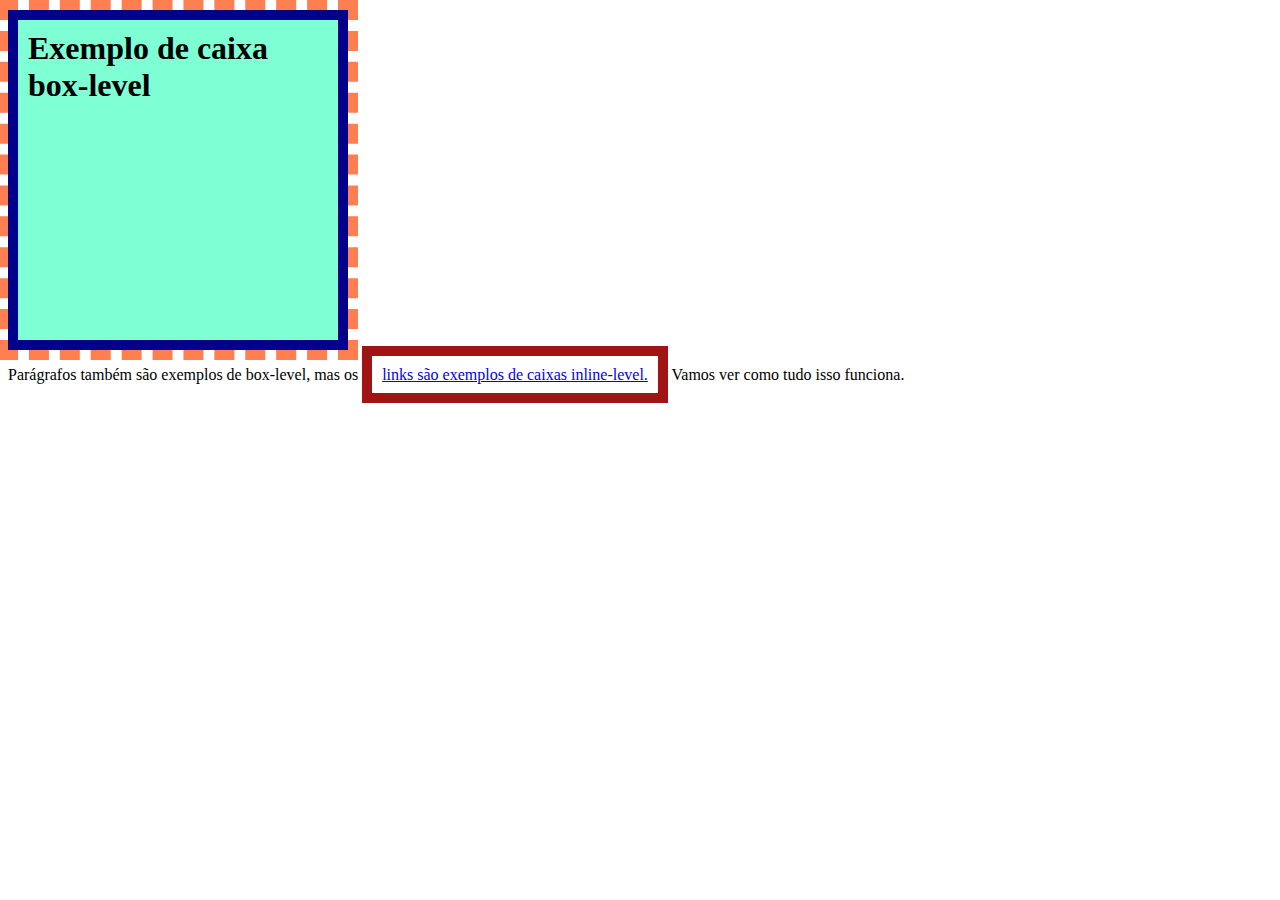
<file: caixa01.html>
<!DOCTYPE html>
<html lang="pt-pt">
<head>
  <meta charset="UTF-8">
  <meta name="viewport" content="width=device-width, initial-scale=1.0">
  <title>Modelo de Caixas</title>
  <style>
    h1 {
        background-color: aquamarine;
        height: 300px;
        width: 300px;

        border-width: 10px;
        border-style: solid;
        border-color: darkgrey;
        /*Shorthand da border: */

        border: 10px solid darkblue;

        padding-top: 10px;
        padding-right: 10px;
        padding-bottom: 10px;
        padding-left: 10px;
        /*Shorthand do padding: */

        padding: 10px 10px 10px 10px;

        margin-top: 10px;
        margin-right: 10px;
        margin-bottom: 40px;
        margin-left: 10px;
        /*Shorthand do margin: */

        margin: 10px 20px 10px -0px;

        outline-width: 5px;
        outline-style: dashed;
        outline-color: coral;

        outline: 10px dashed coral;
        /*Shorthand do outline: */
        
        }
    a {
        border-width: 10px;
                border-style: solid;
        border-color: rgb(161, 20, 20);

        padding-top: 10px;
        padding-right: 10px;
        padding-bottom: 10px;
        padding-left: 10px;
        }
  </style>
</head>
<body>
  <h1>Exemplo de caixa box-level</h1>
  <p>Parágrafos também são exemplos de box-level, mas os <a href="#">links são exemplos de caixas inline-level.</a> Vamos ver como tudo isso funciona.</p>
</body>
</html>
</file>
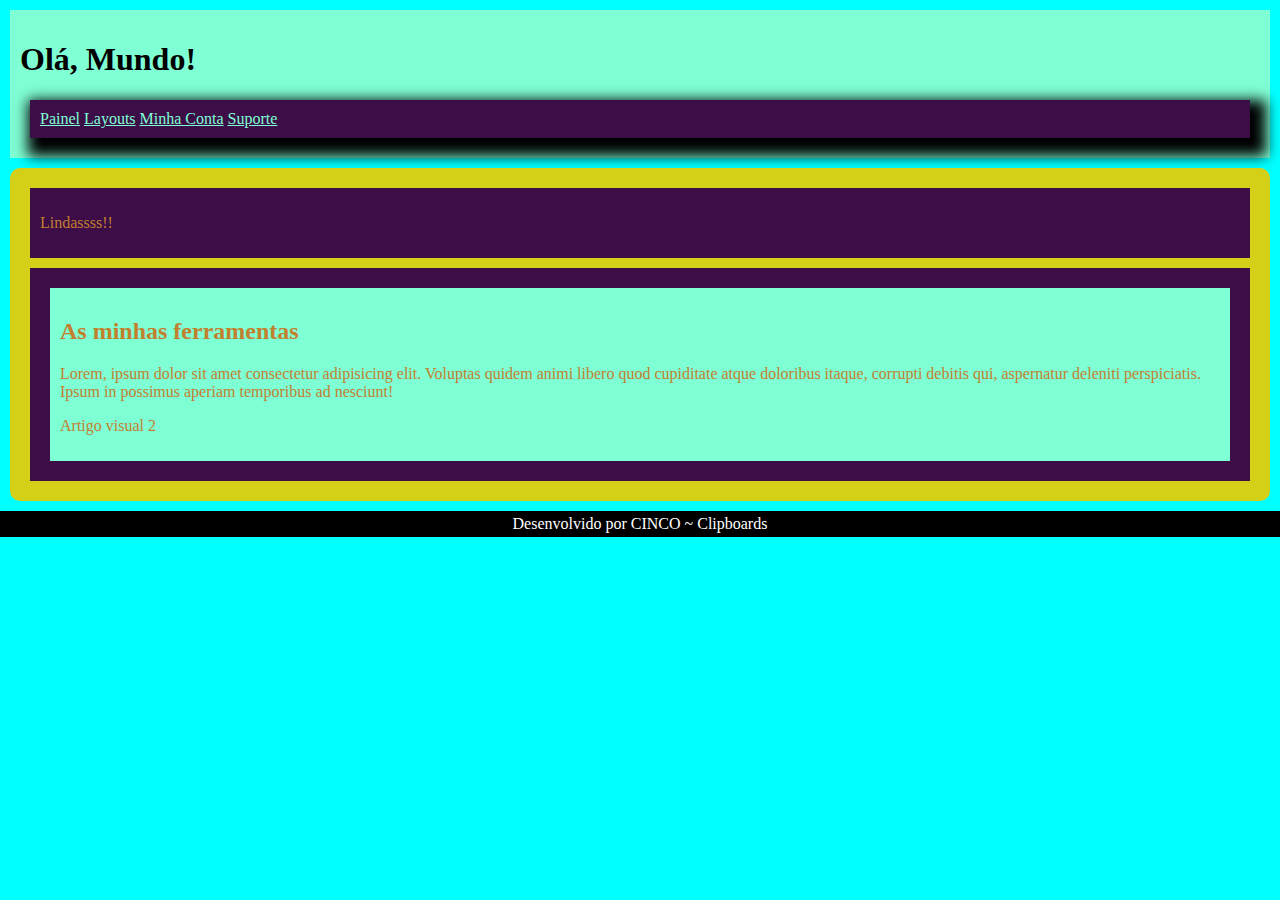
<file: caixa02.html>
<!DOCTYPE html>
<html lang="pt-pt">
<head>
    <meta charset="UTF-8">
    <meta name="viewport" content="width=device-width, initial-scale=1.0">
    <title>Grouping Tags</title>
<style>
    body{
        font-family: khand;
        background-color: aqua;
        margin: 0px;
    }
    
    header {
        background-color: aquamarine;
        padding: 10px;
        margin: 10px
        

    }

    nav{
        background-color: rgb(60, 13, 71);
        font-weight: 500;
        color: aquamarine;
        padding: 10px;
        margin: 10px;
        box-shadow: 7px 9px 13px 9px black
    }

    nav > a {
        color: aquamarine;
    }

    main {
        background-color: rgb(211, 208, 23);
        padding: 10px;
        margin: 10px;
        border-radius: 10px;
    }
    article{
        background-color: aquamarine;
        padding: 10px;
        margin: 10px

    }

    section{
        background-color: rgb(60, 13, 71);
        font-weight: 500;
        color: rgb(194, 128, 47);
        padding: 10px;
        margin: 10px
    }
footer{
    background-color: black;
    color: white;
    text-align: center;
    padding: 4px;
    margin: 0px;

}
footer > p{
    margin: 0%;
}

</style>


</head>
<body>
    <header>
        <h1>Olá, Mundo!</h1>
        <nav>
            <a href="">Painel</a>
            <a href="">Layouts</a>
            <a href="">Minha Conta</a>
            <a href="">Suporte</a>
            <a href=""></a>
        </nav>
    </header>
    <main>
        <section id="formatacao">
<p>Lindassss!! </p>
        </section>
        <section id="area de trabalho">
            <article>
                <h2>As minhas ferramentas</h2>
                <p>Lorem, ipsum dolor sit amet consectetur adipisicing elit. Voluptas quidem animi libero quod cupiditate atque doloribus itaque, corrupti debitis qui, aspernatur deleniti perspiciatis. Ipsum in possimus aperiam temporibus ad nesciunt!</p>
                <aside>
                    <p>Artigo visual 2</p>
                </aside>
            </article>


        </section>

    </main>
    <footer>
        <p>Desenvolvido por CINCO ~ Clipboards</p>
    </footer>
</body>
</html>
</file>
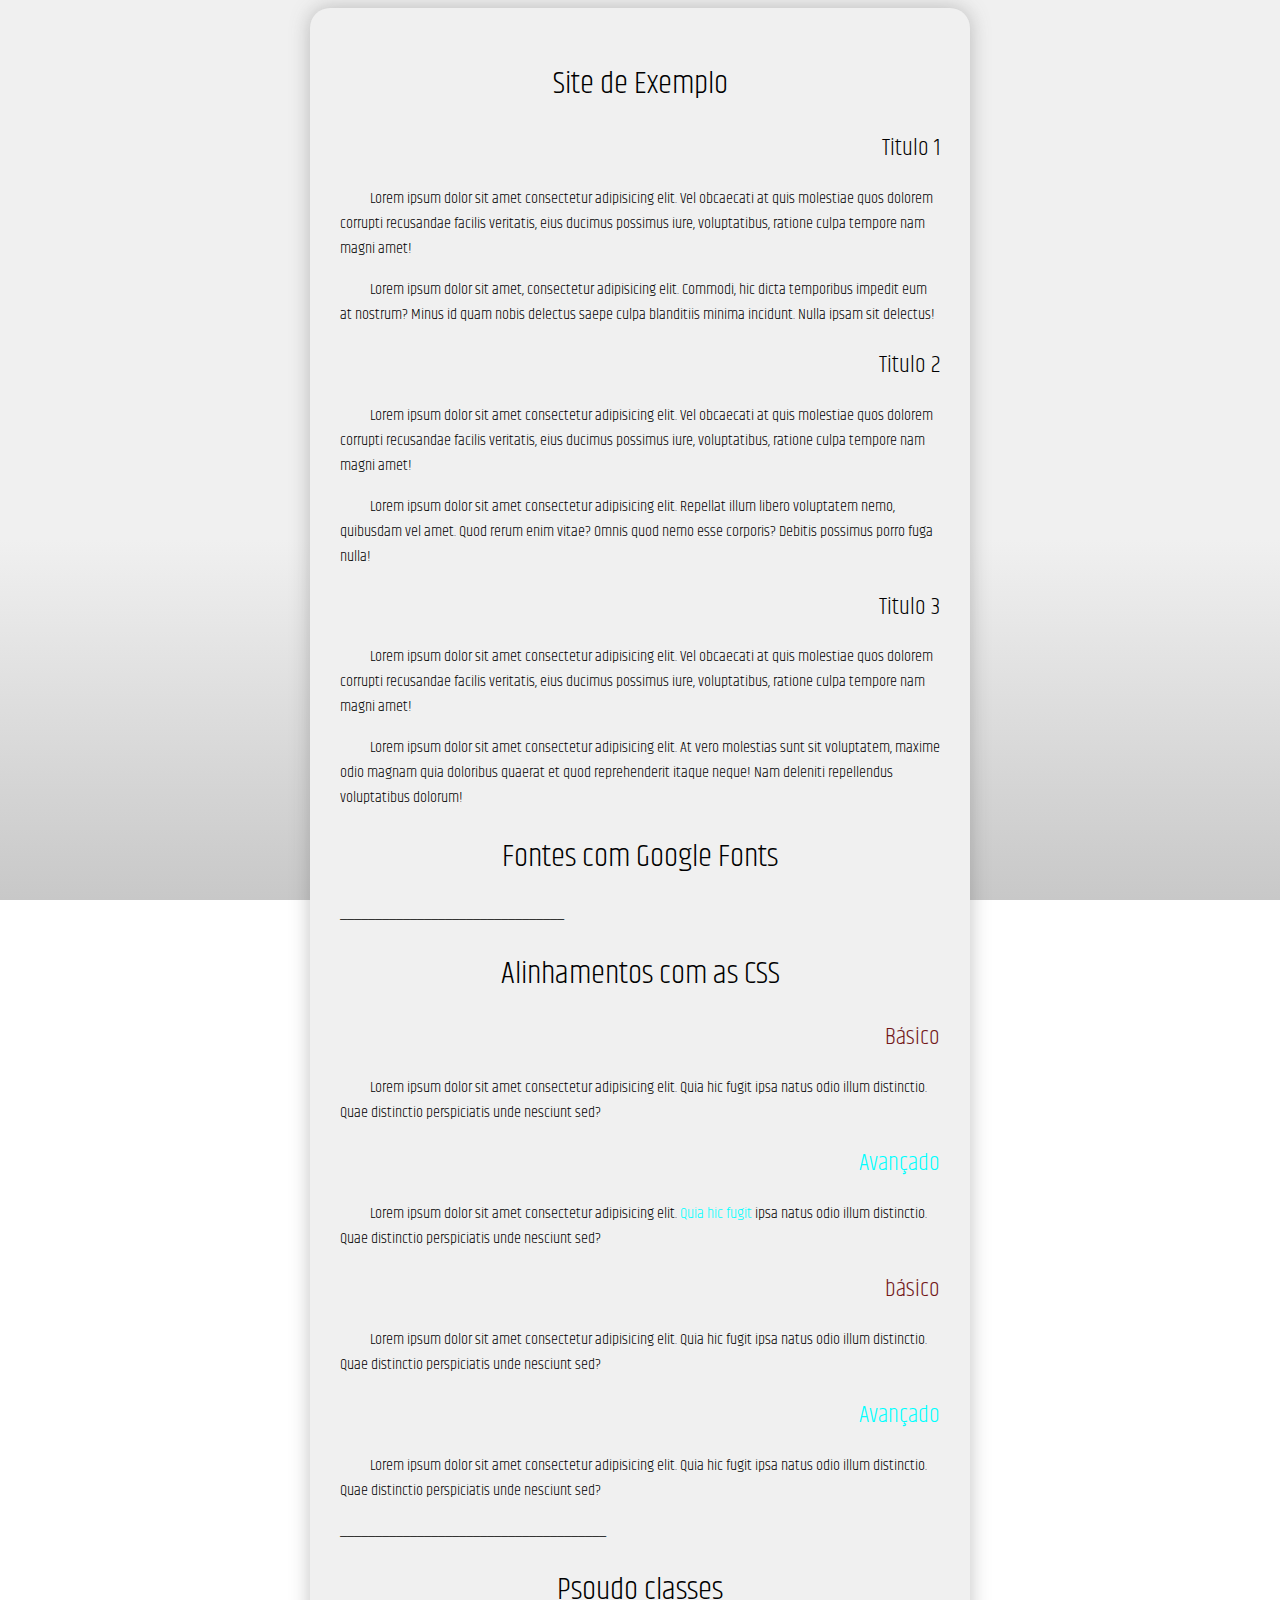
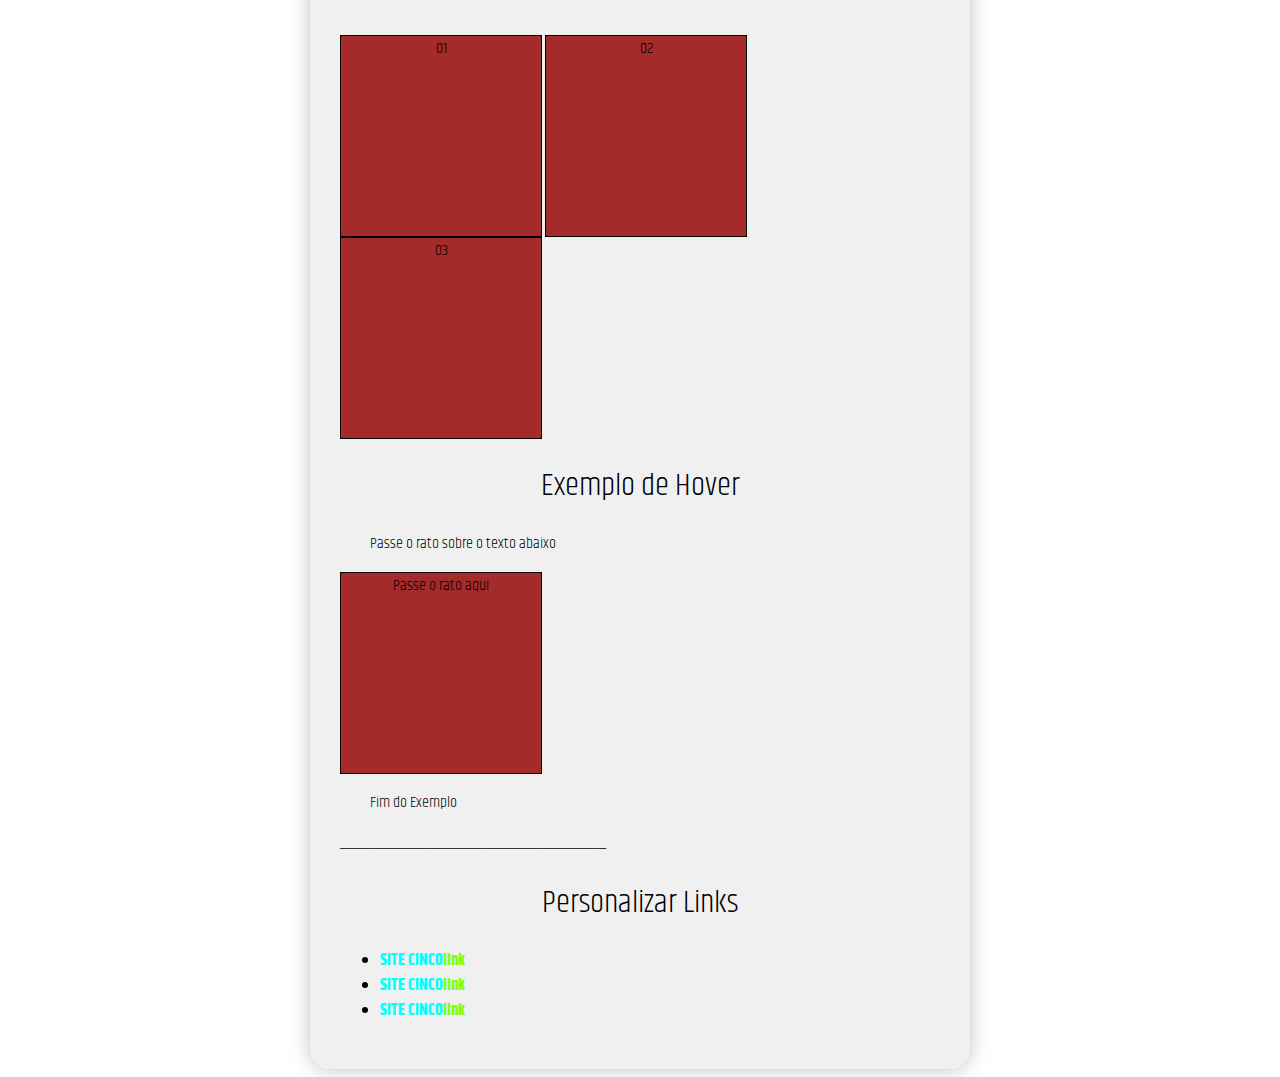
<file: css.html>
<!DOCTYPE html>
<html lang="pt-pt">
<head>
    <meta charset="UTF-8">
    <meta name="viewport" content="width=device-width, initial-scale=1.0">
    <title>CSS</title>
    <link rel="stylesheet" href="style.css">
<style>
    div {
        display: inline-block;
        background-color: brown;
        text-align: center;
        width: 200px;
        height: 200px;
        border: 1px solid black;
    }   

    div:

    div:hover {
        background-color: yellow;
    }

    h1{
        text-align: center
    }

    h2{
        text-align:right
    }
    p{
        text-indent: 30px
    }

a { 
    color: aqua;
    text-decoration: none;
    font-family: khand;
    font-weight: 700;
}
a:visited {
    color: brown
}

a:hover {
    color: coral;
    text-decoration: underline
}

a:active {
    color: yellowgreen
}

</style>

</head>
<body>

    <main>
        <h1>Site de Exemplo</a></h1>
        <h2>Titulo 1</h2>
        <p>Lorem ipsum dolor sit amet consectetur adipisicing elit. Vel obcaecati at quis molestiae quos dolorem corrupti recusandae facilis veritatis, eius ducimus possimus iure, voluptatibus, ratione culpa tempore nam magni amet!</p>
        <p>Lorem ipsum dolor sit amet, consectetur adipisicing elit. Commodi, hic dicta temporibus impedit eum at nostrum? Minus id quam nobis delectus saepe culpa blanditiis minima incidunt. Nulla ipsam sit delectus!</p>
        <h2>Titulo 2</h2>
        <p>Lorem ipsum dolor sit amet consectetur adipisicing elit. Vel obcaecati at quis molestiae quos dolorem corrupti recusandae facilis veritatis, eius ducimus possimus iure, voluptatibus, ratione culpa tempore nam magni amet!</p>
        <p>Lorem ipsum dolor sit amet consectetur adipisicing elit. Repellat illum libero voluptatem nemo, quibusdam vel amet. Quod rerum enim vitae? Omnis quod nemo esse corporis? Debitis possimus porro fuga nulla!</p>
        <h2>Titulo 3</h2>
        <p>Lorem ipsum dolor sit amet consectetur adipisicing elit. Vel obcaecati at quis molestiae quos dolorem corrupti recusandae facilis veritatis, eius ducimus possimus iure, voluptatibus, ratione culpa tempore nam magni amet!</p>
        <p>Lorem ipsum dolor sit amet consectetur adipisicing elit. At vero molestias sunt sit voluptatem, maxime odio magnam quia doloribus quaerat et quod reprehenderit itaque neque! Nam deleniti repellendus voluptatibus dolorum!</p>

        <h1>Fontes com Google Fonts</h1>
        <style>@import url('https://fonts.googleapis.com/css2?family=Khand:wght@300;400;500;600;700&display=swap');</style>

        <!--
        <h1>Fontes externas</h1>
        <!--*{
            @font-face {
                font-family: 'Khand';
                src: url('fonts/Khand-Bold.ttf') format ('truetype');
                font-weight: normal;
                font-style: normal;
                /*
                Tipos de formato para tipografia externas e personalizadas
                - Opentype (otf)
                - truetype (ttf)
                - embedded-opentype
                - truetype-att (Apple Advanced Typography)
                - svg
                */
            } 
            -->
________________________________
<h1 id="principal">Alinhamentos com as CSS</h1>
<h2 class="basico">Básico</h2>
<p>Lorem ipsum dolor sit amet consectetur adipisicing elit. Quia hic fugit ipsa natus odio illum distinctio. Quae distinctio perspiciatis unde nesciunt sed?</p>
<h2 class="avancado">Avançado</h2>
<p>Lorem ipsum dolor sit amet consectetur adipisicing elit. <span class="avancado">Quia hic fugit</span> ipsa natus odio illum distinctio. Quae distinctio perspiciatis unde nesciunt sed?</p>
<h2 class="basico">básico</h2>
<p>Lorem ipsum dolor sit amet consectetur adipisicing elit. Quia hic fugit ipsa natus odio illum distinctio. Quae distinctio perspiciatis unde nesciunt sed?</p>
<h2 class="avancado">Avançado</h2>
<p>Lorem ipsum dolor sit amet consectetur adipisicing elit. Quia hic fugit ipsa natus odio illum distinctio. Quae distinctio perspiciatis unde nesciunt sed?</p>
______________________________________

<h1>Psoudo classes</h1>

   
<div id="01">01</div>
<div id="02">02</div>
<div id="03">03</div>


<h1>Exemplo de Hover</h1>
<p>Passe o rato sobre o texto abaixo</p>
<div>
    Passe o rato aqui
<p>Texto escondido</p>
</div><p>Fim do Exemplo</p>

______________________________________

<h1>Personalizar Links</h1>
<ul>
    <li><a href="http://cincoclipboards.pt">SITE CINCO</a></li>
    <li><a href="http://cincoclipboards.pt">SITE CINCO</a></li>
    <li><a href="http://cincoclipboards.pt">SITE CINCO</a></li>
</ul>

</main>
</body>
</html>
</file>
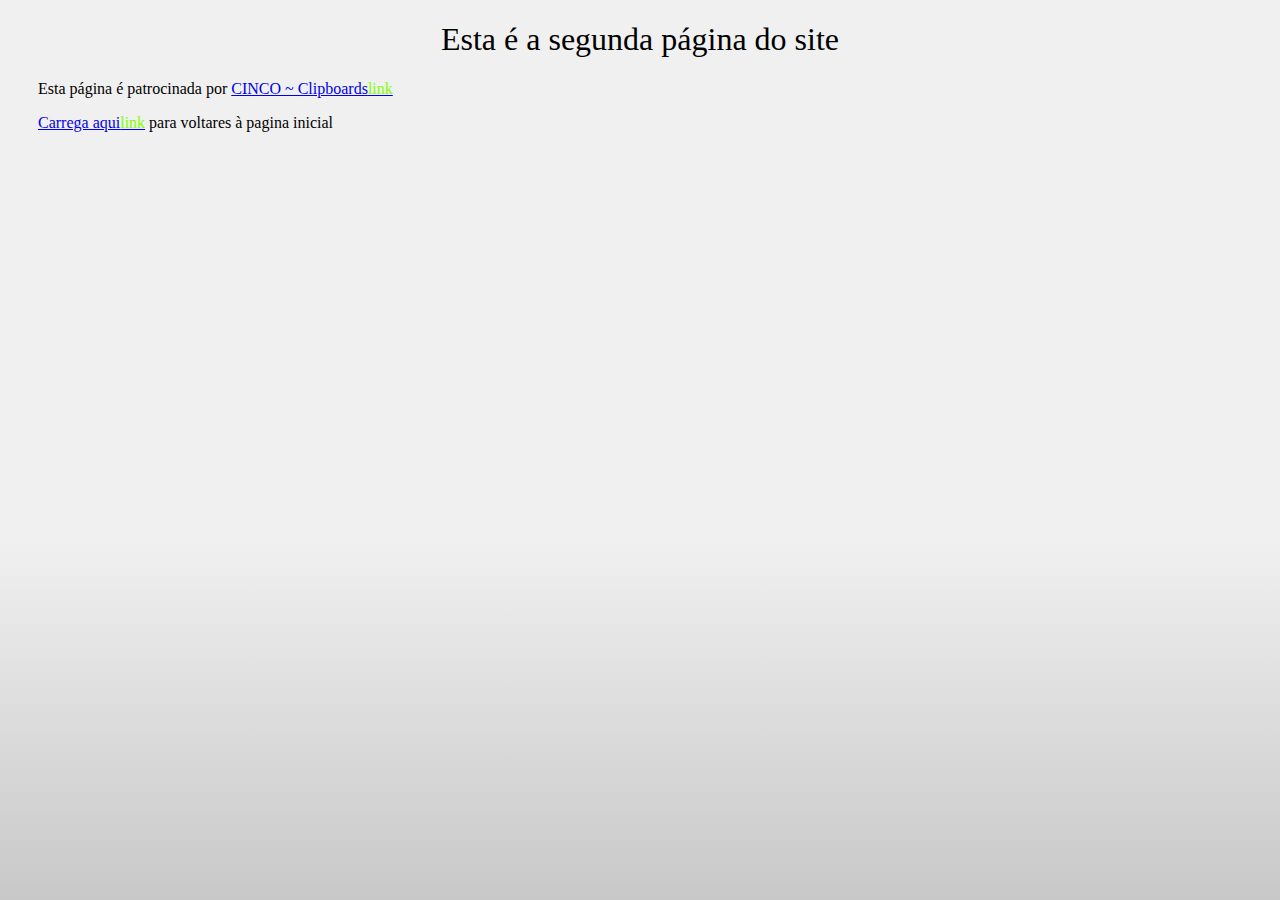
<file: pag002.html>
<!DOCTYPE html>
<html lang="pt-pt">
<head>
    <meta charset="UTF-8">
    <meta name="viewport" content="width=device-width, initial-scale=1.0">
    <title>Document</title>
    <link rel="stylesheet" href="style.css">
</head>
<body>
    <h1>Esta é a segunda página do site</h1>
<p>Esta página é patrocinada por <a href="https://cincoclipboards.pt" target="_blank" rel="nofollow"> CINCO ~ Clipboards</a></p>
    <p><a href="index.html" rel="prov" target="_self">Carrega aqui</a> para voltares à pagina inicial</p>
</body>
</html>
</file>
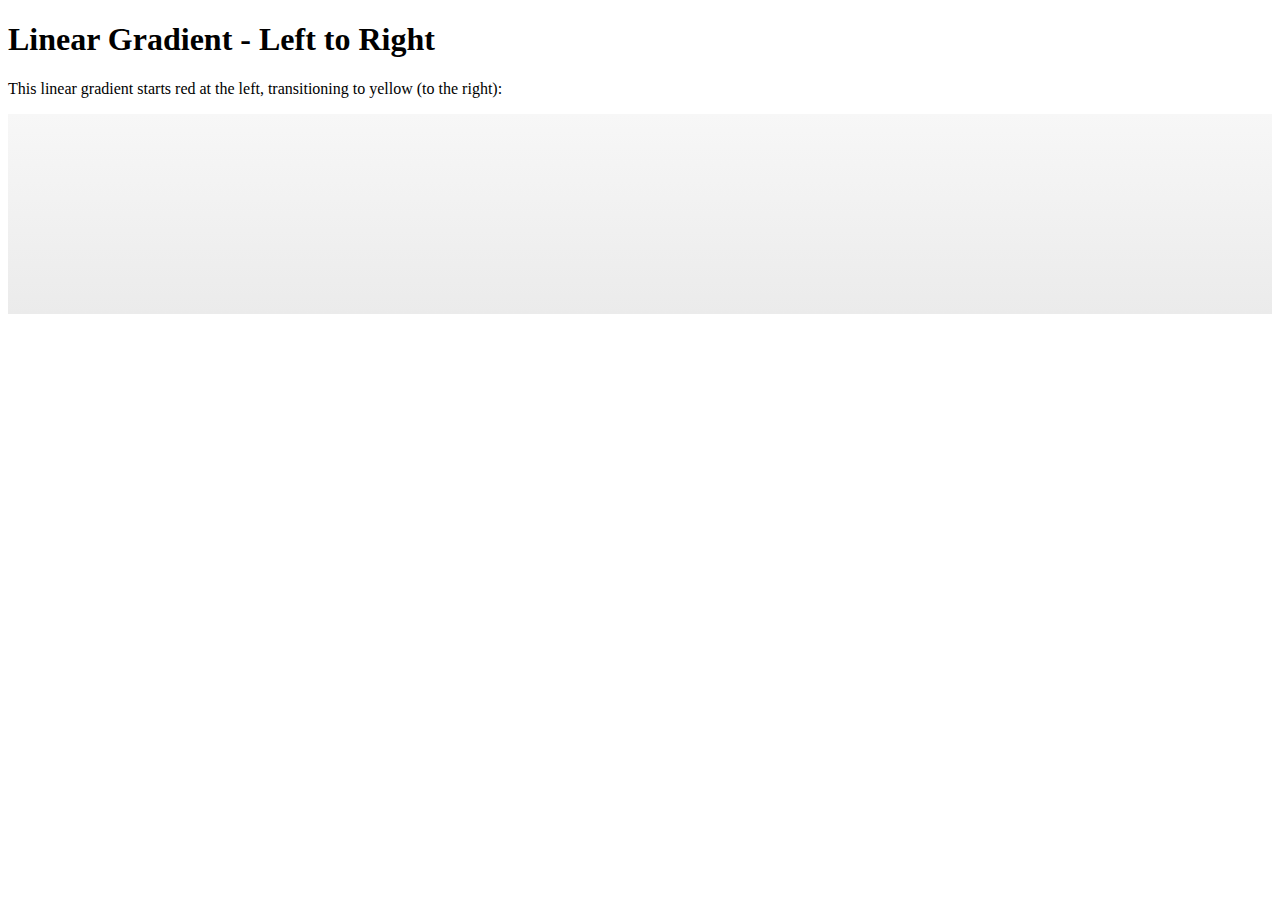
<file: teste.html>
<!DOCTYPE html>
<html>
<head>
<style>
#grad1 {
  height: 200px;
  background-color: red; /* For browsers that do not support gradients */
  background-image: linear-gradient(to bottom,#f7f7f7 , #ebebeb);
}
</style>
</head>
<body>

<h1>Linear Gradient - Left to Right</h1>
<p>This linear gradient starts red at the left, transitioning to yellow (to the right):</p>

<div id="grad1"></div>

</body>
</html>
</file>
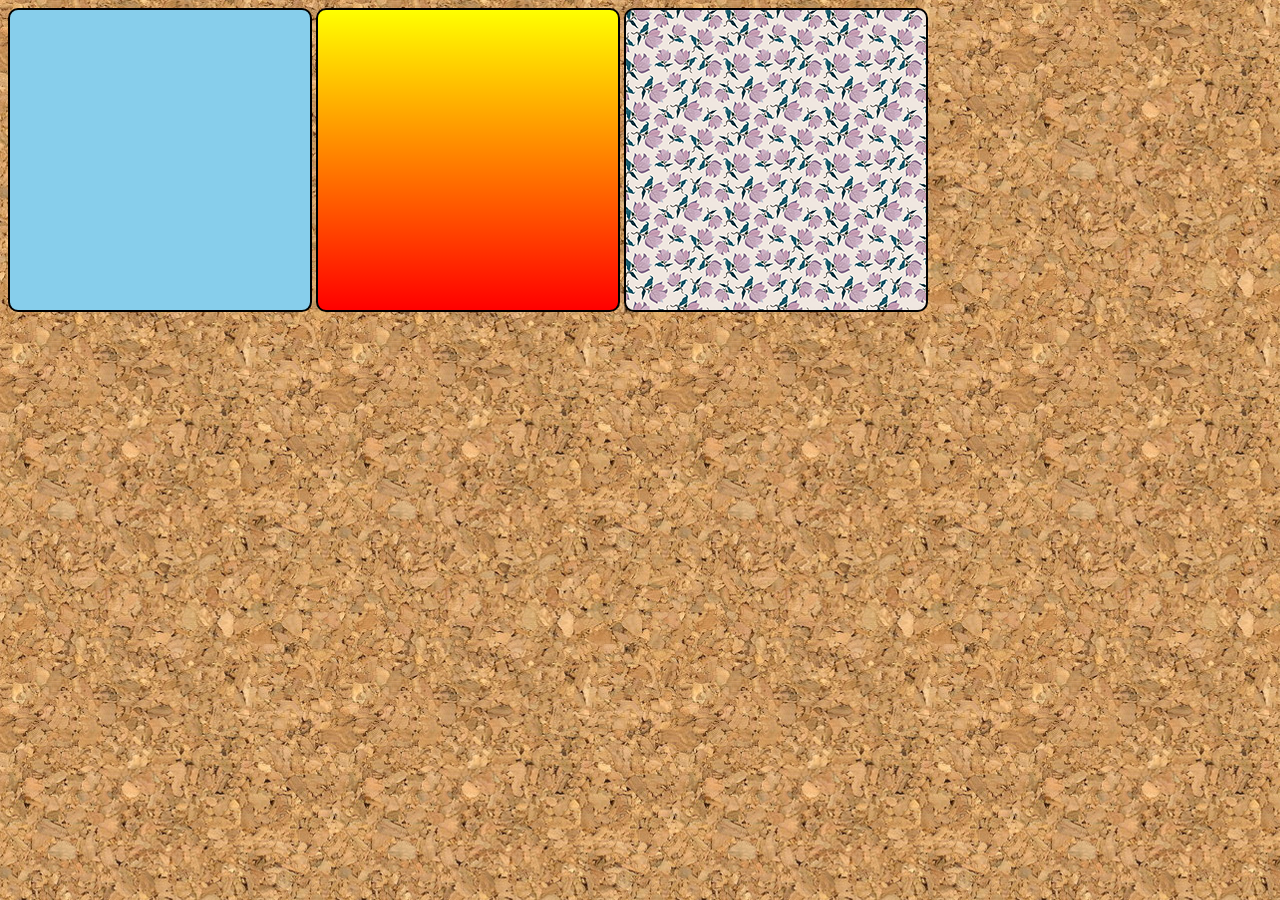
<file: ex022/fundo001.html>
<!DOCTYPE html>
<html lang="pt-pt">
<head>
    <meta charset="UTF-8">
    <meta name="viewport" content="width=device-width, initial-scale=1.0">
    <title>Teste de Imagem e Fundo</title>

    <style>

        body{
            background-image: url(imagens/wallpaper001.jpg);
        }

        div.quadrado {
            display: inline-block;
            border: 2px solid black;
            border-radius: 10px;
            background-color: lightgray;
            width: 300px;
            height: 300px;
        }

        div#q1{
            background-color: skyblue;
        }

        div#q2{
            background-image: linear-gradient(to bottom, yellow, red)
        }

        div#q3{
            background-image: url('imagens/pattern003.png');
        }

    </style>
</head>
<body>

    <div class="quadrado" id="q1">

    </div>

    <div class="quadrado" id="q2">

    </div>

    <div class="quadrado" id="q3">

    </div>

</body>
</html>
</file>
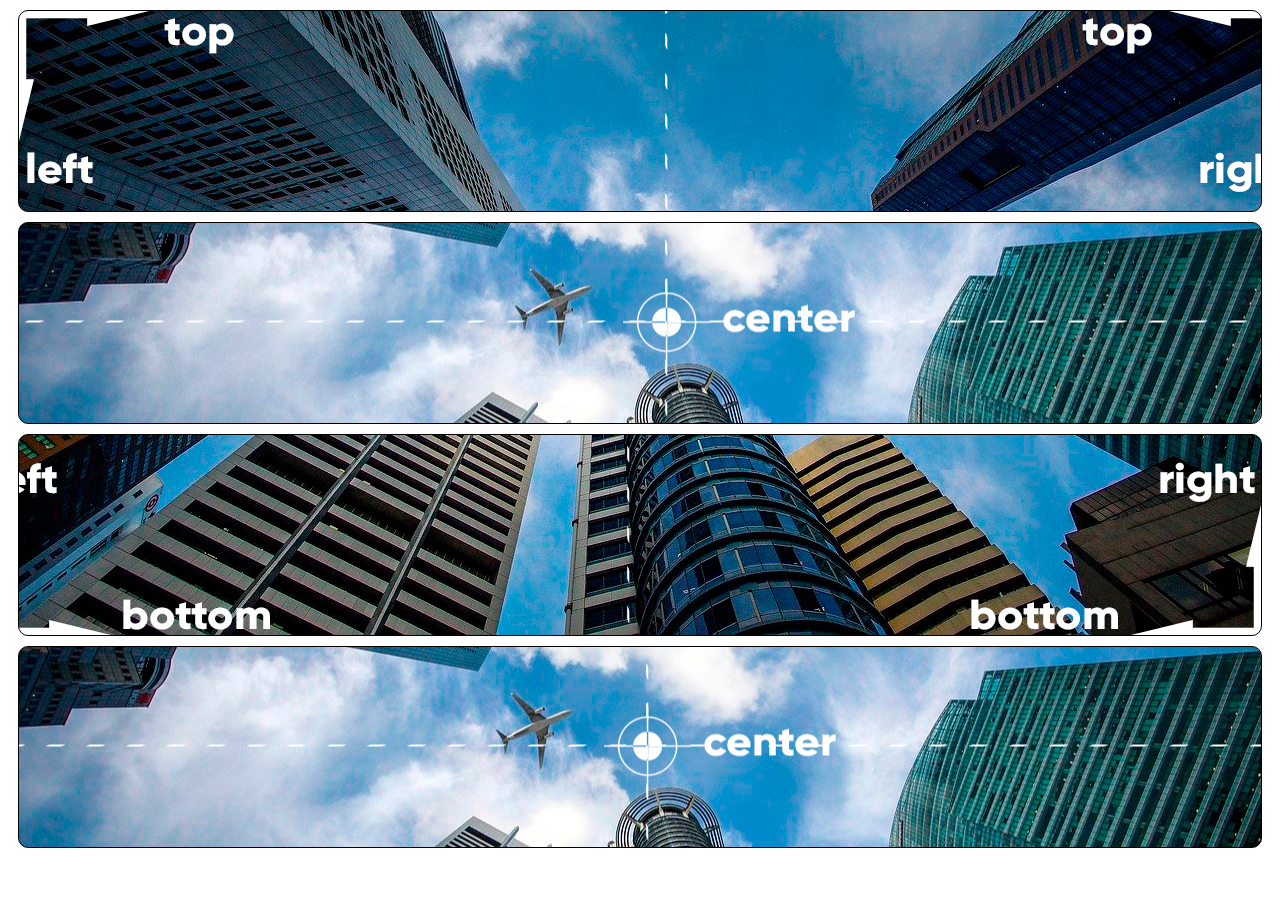
<file: ex022/fundo003.html>
<!DOCTYPE html>
<html lang="pt-pt">
<head>
    <meta charset="UTF-8">
    <meta name="viewport" content="width=device-width, initial-scale=1.0">
    <title>Posição dos fundos</title>
    <style>
        div.bloco {
            background-image: url('imagens/wallpaper003.jpg');
            height: 200px;
            border: 1px solid black;
            margin: 10px;
            border-radius: 10px;

        }
        div#q1 {
            background-position: left top;
        }
        div#q2 {
            background-position: left center;
        }
        div#q3 {
            background-position: right bottom;
        }
        div#q4 {
            background-position: center center;
        }

    </style>


</head>
<body>
    <div class="bloco" id="q1">

    </div>

    <div class="bloco" id="q2">

    </div>

    <div class="bloco" id="q3">
    
    </div>

    <div class="bloco" id="q4">
    
    </div>


</body>
</html>
</file>
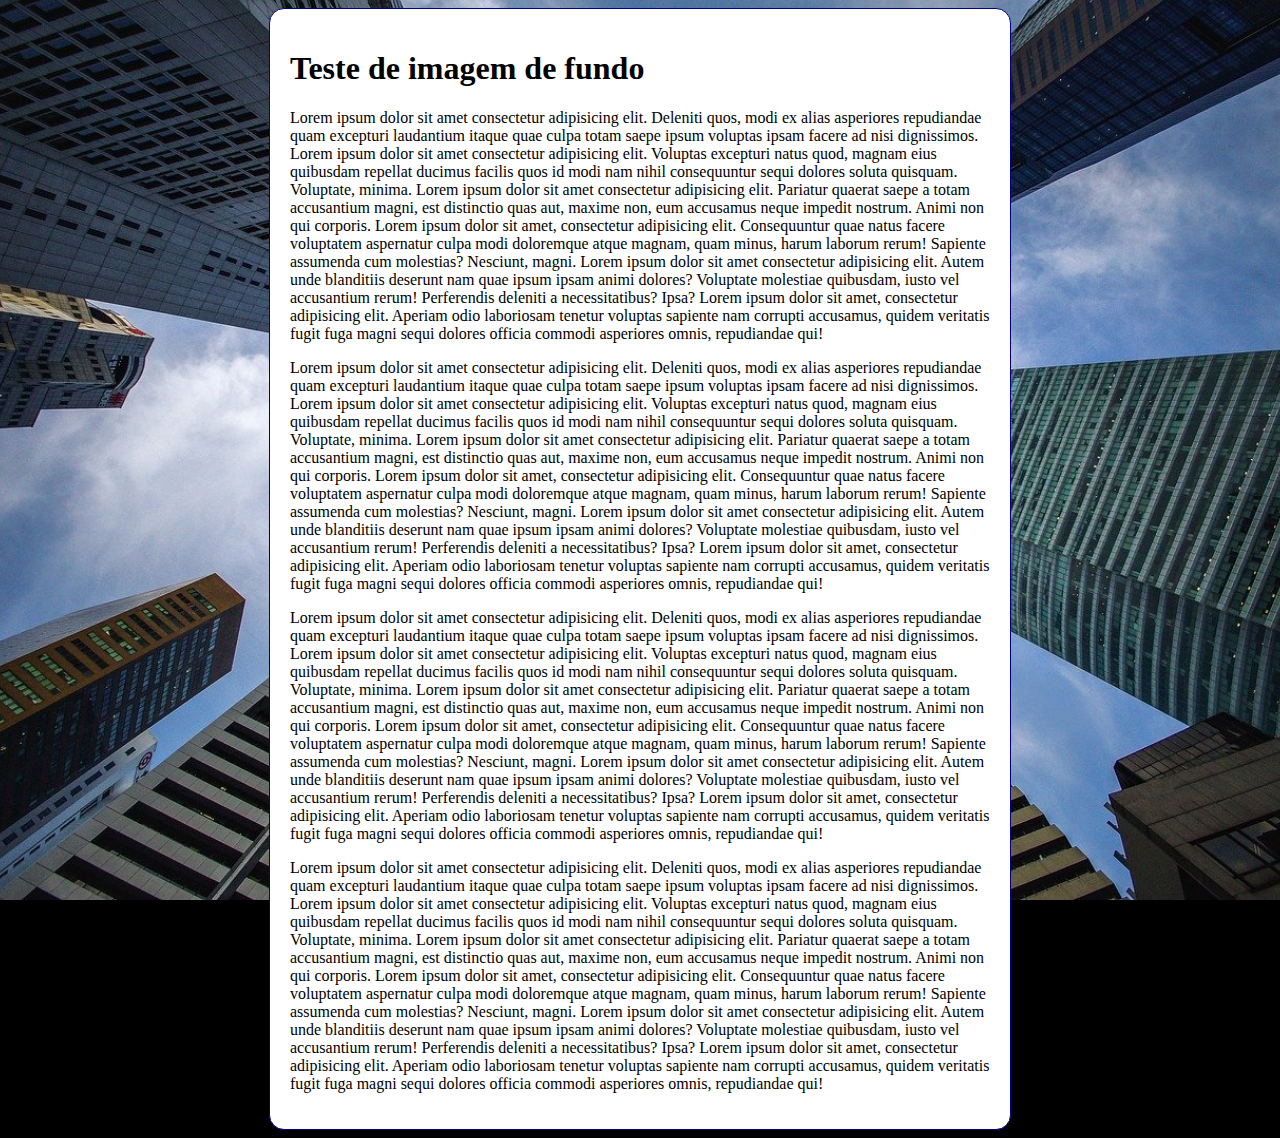
<file: ex022/fundo006.html>
<!DOCTYPE html>
<html lang="pt-pt">
<head>
    <meta charset="UTF-8">
    <meta name="viewport" content="width=device-width, initial-scale=1.0">
    <title>Fundo fixo de tela</title>
    <style>
        body{
            /*
            height: 98vh;
            background-color: black;
            background-image: url('imagens/wallpaper002.jpg');
            background-position: center center;
            background-repeat: no-repeat;
            background-size: cover;
            background-attachment: fixed;


            /*Shorthand - background: 
            Nesta ordem: color > image > position > repeat > [size] > attachment */

            background: black url('imagens/wallpaper002.jpg') center center no-repeat fixed;
            background-size: cover;
        }
        main {
            background-color: white;
            max-width: 700px;
            padding: 20px;
            margin: auto;
            border: 1px solid darkblue;
            border-radius: 15px;
        }


    </style>
</head>
<body>
    <main>
    <h1>Teste de imagem de fundo</h1>
    <p>Lorem ipsum dolor sit amet consectetur adipisicing elit. Deleniti quos, modi ex alias asperiores repudiandae quam excepturi laudantium itaque quae culpa totam saepe ipsum voluptas ipsam facere ad nisi dignissimos. Lorem ipsum dolor sit amet consectetur adipisicing elit. Voluptas excepturi natus quod, magnam eius quibusdam repellat ducimus facilis quos id modi nam nihil consequuntur sequi dolores soluta quisquam. Voluptate, minima. Lorem ipsum dolor sit amet consectetur adipisicing elit. Pariatur quaerat saepe a totam accusantium magni, est distinctio quas aut, maxime non, eum accusamus neque impedit nostrum. Animi non qui corporis. Lorem ipsum dolor sit amet, consectetur adipisicing elit. Consequuntur quae natus facere voluptatem aspernatur culpa modi doloremque atque magnam, quam minus, harum laborum rerum! Sapiente assumenda cum molestias? Nesciunt, magni. Lorem ipsum dolor sit amet consectetur adipisicing elit. Autem unde blanditiis deserunt nam quae ipsum ipsam animi dolores? Voluptate molestiae quibusdam, iusto vel accusantium rerum! Perferendis deleniti a necessitatibus? Ipsa? Lorem ipsum dolor sit amet, consectetur adipisicing elit. Aperiam odio laboriosam tenetur voluptas sapiente nam corrupti accusamus, quidem veritatis fugit fuga magni sequi dolores officia commodi asperiores omnis, repudiandae qui!</p>
    Lorem ipsum dolor sit amet consectetur adipisicing elit. Deleniti quos, modi ex alias asperiores repudiandae quam excepturi laudantium itaque quae culpa totam saepe ipsum voluptas ipsam facere ad nisi dignissimos. Lorem ipsum dolor sit amet consectetur adipisicing elit. Voluptas excepturi natus quod, magnam eius quibusdam repellat ducimus facilis quos id modi nam nihil consequuntur sequi dolores soluta quisquam. Voluptate, minima. Lorem ipsum dolor sit amet consectetur adipisicing elit. Pariatur quaerat saepe a totam accusantium magni, est distinctio quas aut, maxime non, eum accusamus neque impedit nostrum. Animi non qui corporis. Lorem ipsum dolor sit amet, consectetur adipisicing elit. Consequuntur quae natus facere voluptatem aspernatur culpa modi doloremque atque magnam, quam minus, harum laborum rerum! Sapiente assumenda cum molestias? Nesciunt, magni. Lorem ipsum dolor sit amet consectetur adipisicing elit. Autem unde blanditiis deserunt nam quae ipsum ipsam animi dolores? Voluptate molestiae quibusdam, iusto vel accusantium rerum! Perferendis deleniti a necessitatibus? Ipsa? Lorem ipsum dolor sit amet, consectetur adipisicing elit. Aperiam odio laboriosam tenetur voluptas sapiente nam corrupti accusamus, quidem veritatis fugit fuga magni sequi dolores officia commodi asperiores omnis, repudiandae qui!</p>
    Lorem ipsum dolor sit amet consectetur adipisicing elit. Deleniti quos, modi ex alias asperiores repudiandae quam excepturi laudantium itaque quae culpa totam saepe ipsum voluptas ipsam facere ad nisi dignissimos. Lorem ipsum dolor sit amet consectetur adipisicing elit. Voluptas excepturi natus quod, magnam eius quibusdam repellat ducimus facilis quos id modi nam nihil consequuntur sequi dolores soluta quisquam. Voluptate, minima. Lorem ipsum dolor sit amet consectetur adipisicing elit. Pariatur quaerat saepe a totam accusantium magni, est distinctio quas aut, maxime non, eum accusamus neque impedit nostrum. Animi non qui corporis. Lorem ipsum dolor sit amet, consectetur adipisicing elit. Consequuntur quae natus facere voluptatem aspernatur culpa modi doloremque atque magnam, quam minus, harum laborum rerum! Sapiente assumenda cum molestias? Nesciunt, magni. Lorem ipsum dolor sit amet consectetur adipisicing elit. Autem unde blanditiis deserunt nam quae ipsum ipsam animi dolores? Voluptate molestiae quibusdam, iusto vel accusantium rerum! Perferendis deleniti a necessitatibus? Ipsa? Lorem ipsum dolor sit amet, consectetur adipisicing elit. Aperiam odio laboriosam tenetur voluptas sapiente nam corrupti accusamus, quidem veritatis fugit fuga magni sequi dolores officia commodi asperiores omnis, repudiandae qui!</p>
    Lorem ipsum dolor sit amet consectetur adipisicing elit. Deleniti quos, modi ex alias asperiores repudiandae quam excepturi laudantium itaque quae culpa totam saepe ipsum voluptas ipsam facere ad nisi dignissimos. Lorem ipsum dolor sit amet consectetur adipisicing elit. Voluptas excepturi natus quod, magnam eius quibusdam repellat ducimus facilis quos id modi nam nihil consequuntur sequi dolores soluta quisquam. Voluptate, minima. Lorem ipsum dolor sit amet consectetur adipisicing elit. Pariatur quaerat saepe a totam accusantium magni, est distinctio quas aut, maxime non, eum accusamus neque impedit nostrum. Animi non qui corporis. Lorem ipsum dolor sit amet, consectetur adipisicing elit. Consequuntur quae natus facere voluptatem aspernatur culpa modi doloremque atque magnam, quam minus, harum laborum rerum! Sapiente assumenda cum molestias? Nesciunt, magni. Lorem ipsum dolor sit amet consectetur adipisicing elit. Autem unde blanditiis deserunt nam quae ipsum ipsam animi dolores? Voluptate molestiae quibusdam, iusto vel accusantium rerum! Perferendis deleniti a necessitatibus? Ipsa? Lorem ipsum dolor sit amet, consectetur adipisicing elit. Aperiam odio laboriosam tenetur voluptas sapiente nam corrupti accusamus, quidem veritatis fugit fuga magni sequi dolores officia commodi asperiores omnis, repudiandae qui!</p>
    </main>
</body>
</html>
</file>
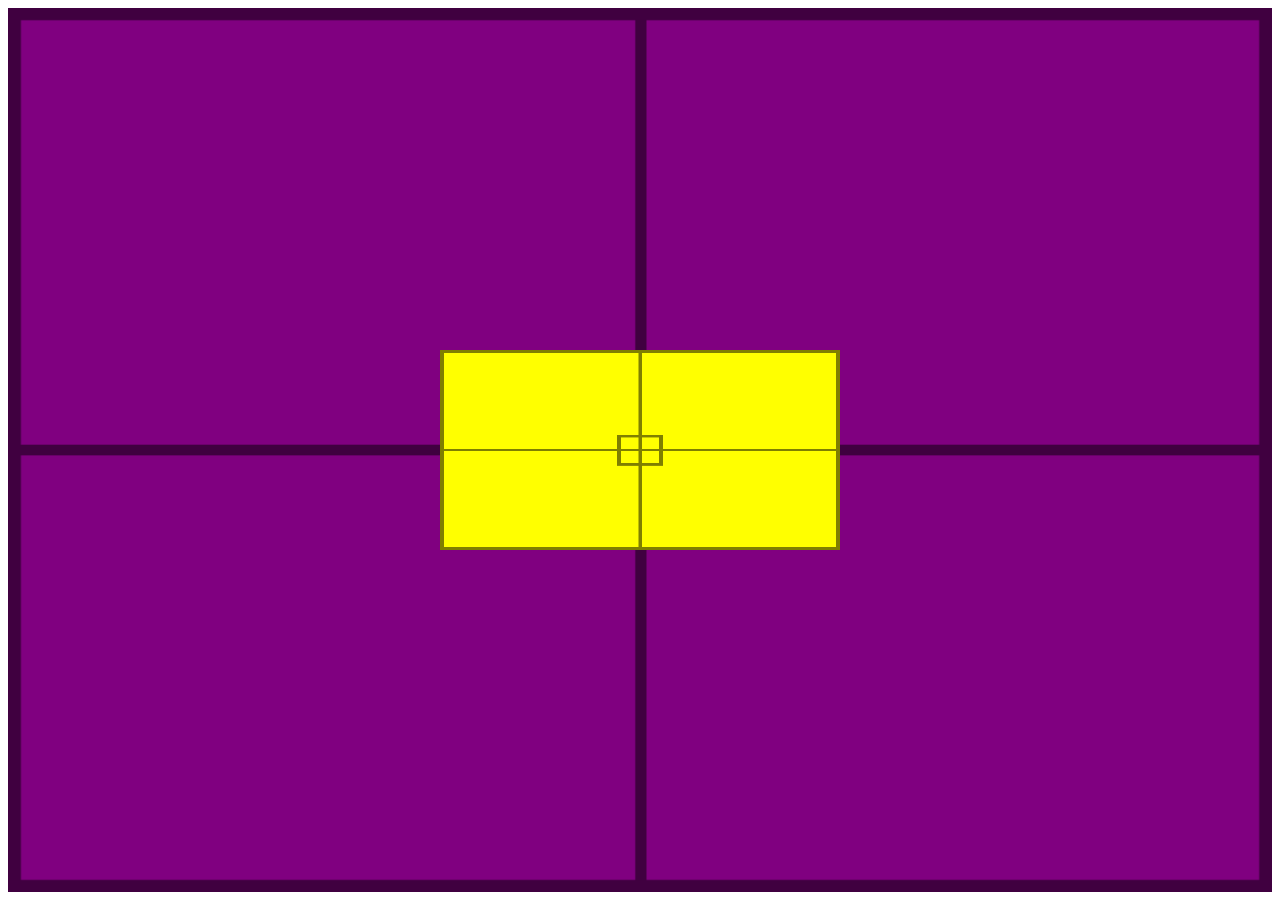
<file: ex022/fundo007.html>
<!DOCTYPE html>
<html lang="pt-pt">
<head>
    <meta charset="UTF-8">
    <meta name="viewport" content="width=device-width, initial-scale=1.0">
    <title>Alinhamento Vertical</title>
    <style>

    #container{
        background-image: url(imagens/target001.png);
        background-size: 100% 100%;
        position: relative;
        height: 96vh;
        padding: 10px;
        background-color: purple;

    }

    #conteudo{
        background-image: url(imagens/target001.png);
        background-size: 100% 100%;
        position: absolute;
        height: 200px;
        width: 400px;
        background-color: yellow;
        left: 50%;
        top: 50%;
        transform: translate(-50%, -50%);
    
    }
    </style>

</head>
<body>
    <section id="container">
        <article id="conteudo">

        </article>

    </section>


</body>
</html>
</file>
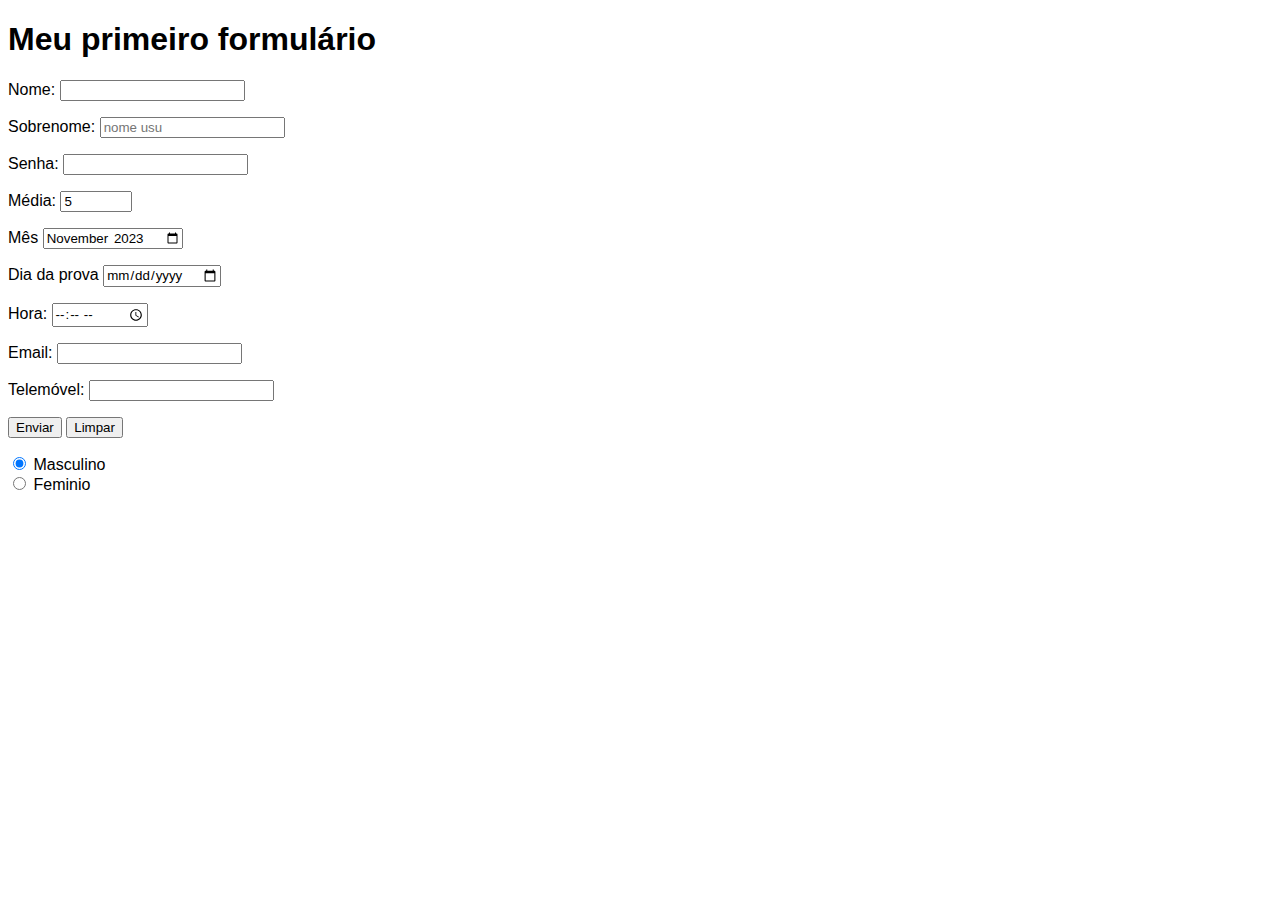
<file: ex25/form001.html>
<!DOCTYPE html>
<html lang="pt-pt">
<head>
    <meta charset="UTF-8">
    <meta name="viewport" content="width=device-width, initial-scale=1.0">
    <title>Formulário</title>
    <style>
        *{
            font-family: khand, Arial, Helvetica, sans-serif
        }
    </style>
</head>
<body>
    
    <h1>Meu primeiro formulário</h1>

    <form action="formulário.php" method="post" autocomplete="on">

        <p>
            <label for="inome">Nome:</label>
            <input required minlength="5" maxlength="15" type="text" name="Nome" id="inome">
        </p>

        <p>
            <label for="isobrenome">Sobrenome:</label>
            <input type="text" name="Sobrenome" id="isobrenome" placeholder="nome usu">
        </p>

        <p>
            <label for="isen">Senha:</label>
            <input type="password" required minlength="8" maxlength="20" name="sen" id="isen" autocomplete="new-password">
        </p>

        <p>
            <label for="imed">Média:</label>
            <input type="number" name="med" id="imed" min="0" max="20" step="0.1" value="5">
        </p>

        <p>
            <label for="imes">Mês</label>
            <input type="month" name="mes" id="imes" value="2023-11">
        </p>

        <p>
            <label for="idata">Dia da prova</label>
            <input type="date" name="data" id="idata">
        </p>

        <p>
            <label for="ihora">Hora:
            <input type="time" name="hora" id="ihora">
            </label>
        </p>

         <p>
            <label for="iemail">Email:</label>
            <input type="email" name="email" id="iemail" autocomplete="email">
        </p>

        <p>
            <label for="inum"></label>Telemóvel:
            <input type="tel" name="num" id="inum" autocomplete="tel">
        </p>

<!-- Estudar mais sobre as expressões regulares "RegEx" > Exemplo acima dentro do atributo 'pattern'-->

        <p>
            <input type="submit" value="Enviar">
            <input type="reset" value="Limpar">
        </p>
        
        <p> 
            <input type="radio" name="sexo" id="isxmas" checked value="M">
            <label for="isxmas">Masculino</label> <br>
            <input type="radio" name="sexo" id="isxfem" value="F">
            <label for="isxfem">Feminio</label>
        
        
        </p>

    </form>

</body>
</html>
</file>
<file: style.css>
@charset "UTF=8";

*{
    @font-face {
        font-family: 'Khand';
        src: url('fonts/Khand-Bold.ttf') format ('truetype');
        font-weight: normal;
        font-style: normal;
        /*
        Tipos de formato para tipografia externas e personalizadas
        - Opentype (otf)
        - truetype (ttf)
        - embedded-opentype
        - truetype-att (Apple Advanced Typography)
        - svg
        */
    }
    
    div {
        display: inline-block;
        background-color: brown;
        text-align: center;
        width: 200px;
        height: 200px;
        border: 1px solid black;
    }   

    div:

    div:hover {
        background-color: yellow;
    }

    h1{
        text-align: center
    }

    h2{
        text-align:right
    }
    p{
        text-indent: 30px
    }

    font-family: khand;
    font-weight: 200;
    background-attachment: fixed;
    /*
    Medidas Absolutas
    cm, mm, in, px, pt, pc
    
    Medidas Relativas
    em, ex, rem, vw, vh, %

    Utilizar só o tamanho da fonte em 'px' ou 'em'
    16px corresponde geralmente a 1em

    Podemos fazer um chamado 'shorthand font' para eliminar linhas de texto: Ex:

    font-family: Khand;
    font-weight: 200;
    font-size: 1em;
    font-style: italic;
    em vez de isto pode ser só isto nesta ordem:
    font style -> font-weight -> font size -> font family

    font: italic bold 2em khand 

    */
}

body {
    font size: 16px ;
    background-image: linear-gradient(to bottom, #F0F0F0 60%, #C8C8C8);
}

/*  Em HTML é 'id' = em CSS é um '#'
    Este ID permite individualizar uma personalização na CSS. Ex . Dentro da tag h1 pode ser um h1 com uma personalização especial. SÓ SE DEVE UILIZAR 1 ID POR PÁGINA HTML.

    Em HTML é 'class = "basico"' = em CSS é um '.basico' . Serve para definir diversos estilos e classes. Podes definir diversos atributos dentro da mesma class

    Ainda existem as pseudo classes que são representados por ':' . Eles têm de estar ligadas a um elemento id ou uma classe. Representa o estado de um determinado elemento. Por exemplo o hover. O hover é uma pseudoclasse. Dentro de uma tag  podes atribuir uma pseudo class para elemento dinamicos. Configuração de um estado.

    Também existem os pseudo elementos. Eles mexem no conteudo dentros das classes, id e pseudo classe   São representados por '::' 

Simbolos

    # = id
    . = class
    : = pseudo-class
    :: = pseudo-element
    > = children de uma tag

    */

/* Aqui um exemplo em CSS de um 'id'  = '#'*/
h1#principal {
    text-align: center;
}
/* Aqui um exemplo em CSS de uma 'class'  =  '.'*/
.basico {
    color: #73181A;
}

.avancado {
    color: aqua ;
}

/* Aqui um exemplo em CSS de uma 'pseduo class'  =  ':'- A*/
div > p {
    display: none
}

div:hover > p {
    display: block;
    color: white;
    background-color: red;
    width: 300px;
}

div:hover {
    color: red
}

/* Aqui um exemplo em CSS de um pseudo elemento  = '::'*/

a::after {
    content: 'link';
    text-decoration: none;
    color: chartreuse;
}

h1{
    font-family: khand;
}
main {
    font size: 20px ;
    background-color: #F0F0F0;
    width: 600px;
    padding: 30px;
    margin: auto;
    border-radius: 20px;
    box-shadow: 0px 0px 20px#5958595d;
 }

/* Color Theme Swatches in Hex */
.Paleta-CINCO-1-hex { color: #0D0C0D; }
.Paleta-CINCO-2-hex { color: #C8C8C8; }
.Paleta-CINCO-3-hex { color: #595859; }
.Paleta-CINCO-4-hex { color: #73181A; }
.Paleta-CINCO-5-hex { color: #F0F0F0; }

/* Color Theme Swatches in RGBA */
.Paleta-CINCO-1-rgba { color: rgba(13, 12, 13, 1); }
.Paleta-CINCO-2-rgba { color: rgba(200, 200, 200, 1); }
.Paleta-CINCO-3-rgba { color: rgba(89, 88, 89, 1); }
.Paleta-CINCO-4-rgba { color: rgba(115, 24, 26, 1); }
.Paleta-CINCO-5-rgba { color: rgba(240, 240, 240, 1); }

/* Color Theme Swatches in HSLA */
.Paleta-CINCO-1-hsla { color: hsla(300, 4, 4, 1); }
.Paleta-CINCO-2-hsla { color: hsla(0, 0, 78, 1); }
.Paleta-CINCO-3-hsla { color: hsla(300, 0, 34, 1); }
.Paleta-CINCO-4-hsla { color: hsla(358, 65, 27, 1); }
.Paleta-CINCO-5-hsla { color: hsla(0, 0, 94, 1); }
</file>
